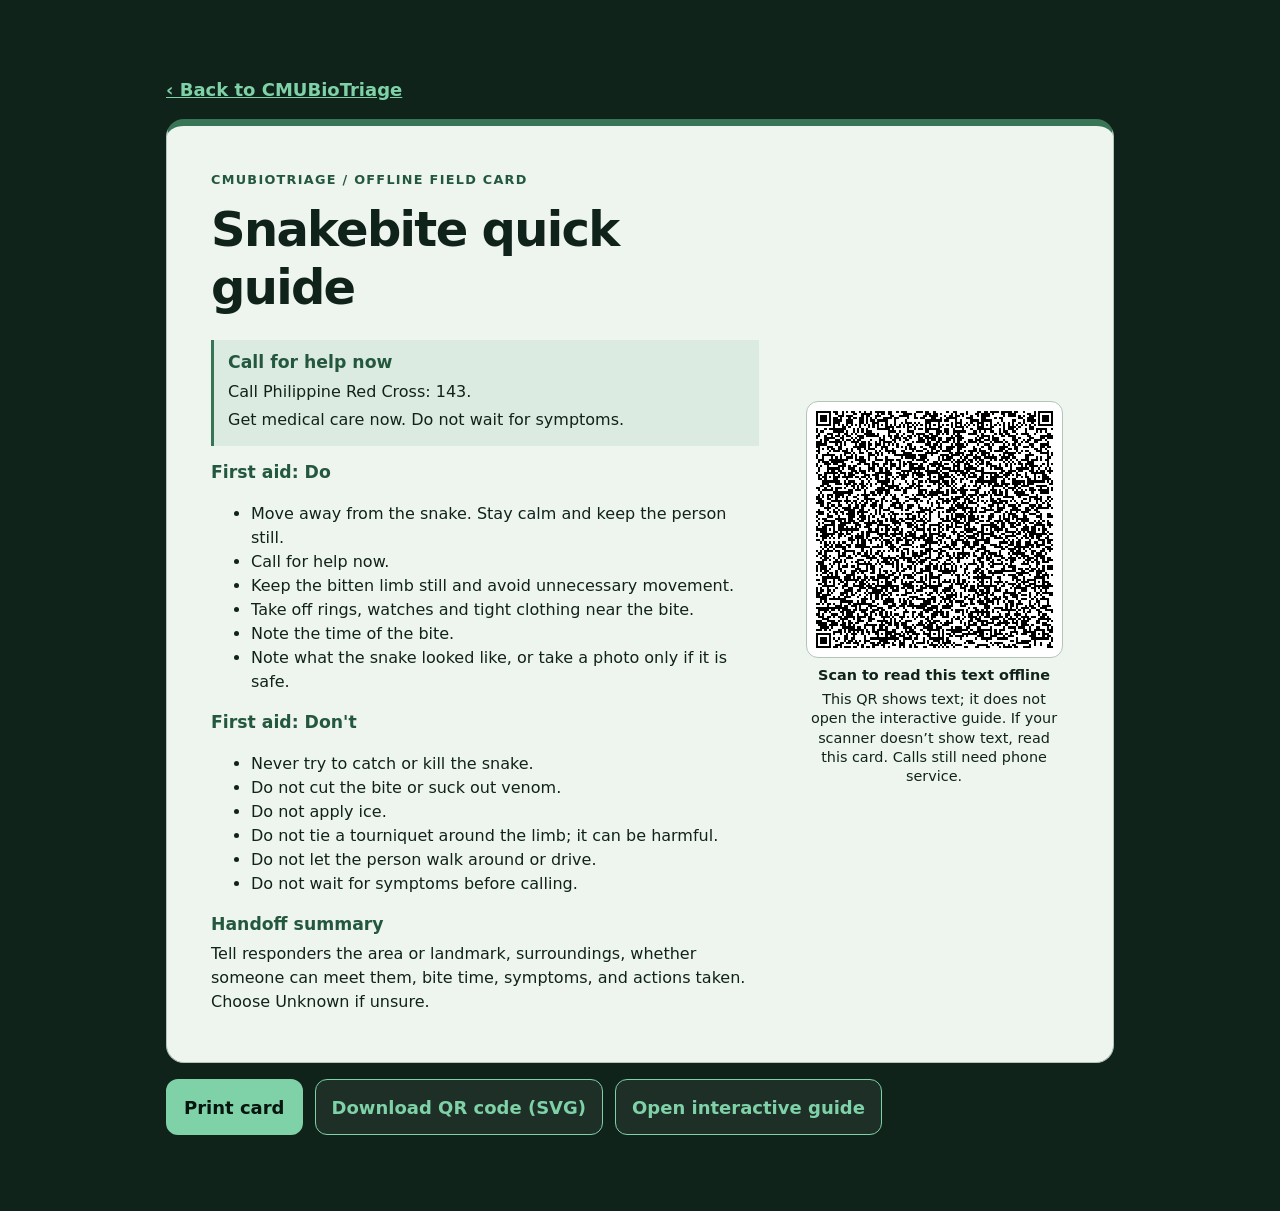
<file: qr/index.html>
<!doctype html>
<html lang="en">
<head>
<meta charset="utf-8">
<meta name="viewport" content="width=device-width, initial-scale=1">
<meta name="theme-color" content="#1b3a2e">
<title>Offline Snakebite QR Card · CMUBioTriage</title>
<link rel="icon" type="image/png" href="../assets/icons/logo-96.png">
<link rel="stylesheet" href="../assets/css/styles.css?v=68">
</head>
<body class="qr-page">
<main class="qr-main">
  <a class="back qr-back" href="../">‹ Back to CMUBioTriage</a>
  <article class="qr-card" aria-labelledby="qr-title">
    <div class="qr-copy">
      <p class="qr-eyebrow">CMUBioTriage / Offline field card</p>
      <h1 id="qr-title" data-qr-line>Snakebite quick guide</h1>
      <section class="qr-contacts" aria-labelledby="qr-contacts-title">
        <h2 id="qr-contacts-title" data-qr-line>Call for help now</h2>
        <p data-qr-line>Call Philippine Red Cross: 143.</p>
        <p data-qr-line>Get medical care now. Do not wait for symptoms.</p>
      </section>
      <section aria-labelledby="qr-aid-title">
        <h2 id="qr-aid-title" data-qr-line>First aid: Do</h2>
        <ul>
          <li data-qr-line>Move away from the snake. Stay calm and keep the person still.</li>
          <li data-qr-line>Call for help now.</li>
          <li data-qr-line>Keep the bitten limb still and avoid unnecessary movement.</li>
          <li data-qr-line>Take off rings, watches and tight clothing near the bite.</li>
          <li data-qr-line>Note the time of the bite.</li>
          <li data-qr-line>Note what the snake looked like, or take a photo only if it is safe.</li>
        </ul>
      </section>
      <section aria-labelledby="qr-donts-title">
        <h2 id="qr-donts-title" data-qr-line>First aid: Don't</h2>
        <ul>
          <li data-qr-line>Never try to catch or kill the snake.</li>
          <li data-qr-line>Do not cut the bite or suck out venom.</li>
          <li data-qr-line>Do not apply ice.</li>
          <li data-qr-line>Do not tie a tourniquet around the limb; it can be harmful.</li>
          <li data-qr-line>Do not let the person walk around or drive.</li>
          <li data-qr-line>Do not wait for symptoms before calling.</li>
        </ul>
      </section>
      <section aria-labelledby="qr-handoff-title">
        <h2 id="qr-handoff-title" data-qr-line>Handoff summary</h2>
        <p data-qr-line>Tell responders the area or landmark, surroundings, whether someone can meet them, bite time, symptoms, and actions taken. Choose Unknown if unsure.</p>
      </section>
    </div>
    <figure class="qr-scan">
      <img class="qr-image" src="../assets/img/offline-text-qr.svg" width="257" height="257" alt="QR code containing the full first-aid and handoff text printed on this card">
      <figcaption><strong>Scan to read this text offline</strong><span>This QR shows text; it does not open the interactive guide. If your scanner doesn’t show text, read this card. Calls still need phone service.</span></figcaption>
    </figure>
  </article>
  <div class="qr-actions">
    <button class="btn primary" type="button" onclick="window.print()">Print card</button>
    <a class="btn" href="../assets/img/offline-text-qr.svg" download="cmubiotriage-offline-text-qr.svg">Download QR code (SVG)</a>
    <a class="btn" href="../guide/">Open interactive guide</a>
  </div>
</main>
</body>
</html>
</file>
<file: assets/css/styles.css>
/* CMUbiotrage styles: dark theme (default), glass UI, light mode, sunlight mode */
/* CMUbiotrage – deep-green theme (dark by default, light variant follows system) */
:root{--bg:#101a14;--ink:#eef5ef;--muted:#b4c7ba;--card:#17251d;--line:#2c4237;--head:#1b3a2e;--onhead:#fff;--callbg:#14352a;--accent:#7fd1a8;--onaccent:#06150d;--alarm:#e5484d;--onalarm:#fff;--chip:#7fd1a8;--white:#f6fbf7;--whiteink:#10231a;--dial:#1f6b4d;--warn:#3b2f08;--warnink:#ffe08a;--logo:#f7c04a}
*{box-sizing:border-box}
html{font-size:calc(16px*var(--ts,1))}
body{margin:0;background:var(--bg);color:var(--ink);font:1.125rem/1.5 "Segoe UI",system-ui,-apple-system,Roboto,sans-serif;min-height:100vh;display:flex;flex-direction:column}
.top,.foot{padding-inline:max(16px,calc((100% - 1040px)/2 + 16px))}
.top{display:flex;flex-wrap:wrap;justify-content:space-between;align-items:center;gap:10px;padding-block:12px;background:var(--head);color:var(--onhead)}
.brand{display:flex;align-items:center;gap:10px;font-weight:800;color:var(--onhead);text-decoration:none;font-size:1.1rem}
.logo{display:grid;place-items:center;width:34px;height:34px;border-radius:9px;background:var(--logo);color:#14352a;font-weight:900}
.pill{font-size:.8rem;padding:5px 12px;border-radius:99px;background:#dff3e6;color:#14352a;font-weight:700}
.pill.off{background:var(--warn);color:var(--warnink);outline:2px solid var(--warnink)}
main{flex:1;width:100%;max-width:1040px;margin:0 auto;padding:20px 16px}
h1{font-size:1.7rem;margin:.1em 0 .5em;line-height:1.2;font-weight:800}
h2{font-size:1.2rem;margin:1.1em 0 .4em;font-weight:800;color:var(--accent)}
.lead{margin:0 0 12px;color:var(--muted)}

/* Call block */
.call{background:var(--callbg);color:#fff;border-radius:18px;padding:22px}
.call h1{margin:0 0 14px;font-size:2.6rem;font-weight:900;letter-spacing:-.01em}
.nums{display:grid;gap:12px}
.nums>div{background:var(--white);color:var(--whiteink);border-radius:12px;padding:14px}
.num{display:block;font-size:1.35rem;font-weight:800;margin:2px 0 8px;word-break:break-word}
.nums .btn{margin:0;min-height:52px}
.call>.btn.dial{background:transparent;border:2px solid #fff;color:#fff;margin:14px 0 0}

/* Buttons */
.btn{display:flex;align-items:center;justify-content:center;gap:8px;min-height:56px;width:100%;padding:12px 16px;margin:8px 0;border-radius:12px;border:2px solid var(--accent);background:transparent;color:var(--accent);font:inherit;font-weight:800;text-decoration:none;cursor:pointer;text-align:center}
.btn.primary{background:var(--accent);color:var(--onaccent)}
.btn.dial{background:var(--dial);border-color:var(--dial);color:#fff}
.btn.small{min-height:48px;width:auto;display:inline-flex;margin:4px 6px 4px 0}

/* Home tiles */
.home{display:grid;gap:16px;align-items:start}
@media(min-width:760px){.home{grid-template-columns:1.25fr 1fr}}
.tiles{display:grid;gap:12px}
@media(min-width:480px){.tiles{grid-template-columns:1fr 1fr}}
@media(min-width:760px){.tiles{grid-template-columns:1fr}}
.tile{position:relative;display:flex;flex-direction:column;justify-content:center;min-height:76px;padding:12px 44px 12px 18px;border:2px solid var(--line);border-radius:14px;background:var(--card);color:var(--accent);text-decoration:none}
.tile b{font-size:1.15rem}.tile span{font-size:.9rem;color:var(--ink)}
.tile::after{content:"→";position:absolute;right:18px;top:50%;transform:translateY(-50%);font-size:1.3rem}
.tile:first-child{background:var(--accent);border-color:var(--accent);color:var(--onaccent)}
.tile:first-child span{color:var(--onaccent)}

/* Cards, columns */
.card{background:var(--card);border:2px solid var(--line);border-radius:14px;padding:16px;margin:10px 0}
.card h2{margin-top:0}
.cols{display:grid;gap:14px}
@media(min-width:760px){.cols{grid-template-columns:1fr 1fr;align-items:start}}
.do{border-left:8px solid var(--accent)}.dont{border-left:8px solid var(--alarm)}
.dont h2{color:var(--alarm)}
ul.clean{padding-left:1.1em;margin:.3em 0}ul.clean li{margin:.55em 0}
ol.clean{padding-left:1.4em;margin:.3em 0}ol.clean li{margin:.7em 0}

/* Forms */
.f{margin:0 0 14px}.f label,.lbl,label{display:block;font-weight:700;margin:0 0 4px}
input,textarea,select{width:100%;min-height:50px;padding:10px 12px;font:inherit;border:2px solid var(--line);border-radius:10px;background:var(--bg);color:var(--ink)}
.other{margin-top:6px}
.chips{display:flex;flex-wrap:wrap;gap:8px}
.chip{min-height:48px;padding:8px 14px;border-radius:99px;border:2px solid var(--line);background:var(--bg);color:var(--ink);font:inherit;cursor:pointer}
.chip[aria-pressed=true]{background:var(--chip);color:var(--onaccent);border-color:var(--chip);font-weight:800}
.chip[aria-pressed=true]::before{content:"✔ "}

/* Status bits */
.review{background:var(--warn);color:var(--warnink);padding:5px 10px;border-radius:8px;font-size:.85rem;font-weight:700;display:inline-block;margin:4px 0}
.tag{display:inline-block;padding:2px 10px;border-radius:99px;font-weight:800;font-size:.85rem;border:2px solid currentColor}
.t-Confirmed{color:var(--accent)}.t-Unverified,.t-Stale{color:var(--warnink);background:var(--warn)}
.big{font-size:1.5rem;font-weight:800;word-break:break-all}
.msg{padding:10px 14px;border-radius:10px;background:var(--card);border:2px solid var(--accent);margin:8px 0;font-weight:600}
pre{white-space:pre-wrap;background:var(--card);border:2px solid var(--line);border-radius:10px;padding:12px;font:inherit}
.back{display:inline-block;margin-bottom:6px;color:var(--accent);font-weight:800}
nav .btn.small{margin-bottom:10px}
.foot{padding-block:14px;font-size:.85rem;border-top:2px solid var(--line);color:var(--muted);display:flex;justify-content:space-between;gap:12px}
.foot a{color:var(--accent);font-weight:700}
a:focus-visible,button:focus-visible,input:focus-visible,textarea:focus-visible,select:focus-visible{outline:4px solid #f5a300;outline-offset:2px}
@media(prefers-reduced-motion:reduce){*{transition:none!important}}

.topright{display:flex;align-items:center;gap:10px;flex-wrap:wrap}
.staffbtn{display:inline-flex;align-items:center;min-height:44px;padding:0 18px;border-radius:99px;border:2px solid #fff;color:#fff;font-weight:800;text-decoration:none}
.staffbtn:focus-visible{outline:4px solid #f5a300;outline-offset:2px}

#map{height:340px;border-radius:12px;border:2px solid var(--line);margin:8px 0}
.msg.toast{position:fixed;left:50%;bottom:24px;transform:translateX(-50%);z-index:3000;max-width:92vw;font-size:1.1rem;box-shadow:0 6px 24px rgba(0,0,0,.4)}
.prefs{display:flex;flex-wrap:wrap;gap:6px 14px;align-items:center}
.lnk{background:none;border:0;padding:8px 0;min-height:44px;font:inherit;font-weight:700;color:var(--accent);text-decoration:underline;cursor:pointer}
.lnk[aria-pressed=true]{background:var(--accent);color:var(--onaccent);padding:8px 12px;border-radius:8px;text-decoration:none}
html.sun{--bg:#fff;--ink:#000;--muted:#1a1a1a;--card:#fff;--line:#000;--head:#000;--onhead:#fff;--callbg:#000;--accent:#00522a;--onaccent:#fff;--alarm:#a30000;--chip:#00522a;--white:#fff;--whiteink:#000;--dial:#00522a;--warn:#fff3b0;--warnink:#000}
html.sun .card,html.sun .tile,html.sun input,html.sun select,html.sun .chip{border-width:3px}
html.sun .tile:first-child span{color:#fff}

#staffMap{height:420px;border-radius:12px;border:2px solid var(--line);isolation:isolate}
.report-card h2{font-size:1.2rem;overflow-wrap:anywhere}
.report-time{color:var(--muted);font-size:.9rem}
.report-details{display:grid;grid-template-columns:repeat(2,minmax(0,1fr));gap:14px;margin:16px 0}
.report-details dt{font-weight:700;font-size:.85rem;color:var(--muted)}
.report-details dd{margin:3px 0;white-space:pre-wrap;overflow-wrap:anywhere}
button:disabled{opacity:.65;cursor:wait}
@media(max-width:520px){#staffMap{height:320px}.report-details{grid-template-columns:1fr}}

.btn.danger{border-color:var(--alarm);color:var(--alarm)}
.report-actions{margin-top:10px}

/* ===== Glass theme + snake-scale background ===== */
:root{--glass:rgba(14,34,26,.52);--glass-2:rgba(255,255,255,.07);--glass-line:rgba(255,255,255,.17);--glass-hi:rgba(255,255,255,.22);--shadow:0 10px 34px rgba(0,0,0,.45)}
body{background:#07120c}
.bg{position:fixed;inset:0;z-index:-1;overflow:hidden;background:#07120c;pointer-events:none}
.bg i{position:absolute;display:block}
.bg .b1{inset:0;background:url(../img/bg-scales.jpg) center/cover no-repeat}
.bg::after{content:"";position:absolute;inset:0;background:radial-gradient(120% 90% at 50% 30%,rgba(5,14,9,.25),rgba(5,14,9,.78))}
.bg .b2,.bg .b3{width:min(75vw,760px);height:46vh;background:url(../img/bg-snake.jpg) no-repeat;background-size:cover;mix-blend-mode:screen;opacity:.75;z-index:1}
.bg .b2{top:0;right:0;background-position:top;-webkit-mask-image:linear-gradient(to bottom left,#000 30%,transparent 85%);mask-image:linear-gradient(to bottom left,#000 30%,transparent 85%)}
.bg .b3{bottom:0;left:0;background-position:bottom;-webkit-mask-image:linear-gradient(to top right,#000 30%,transparent 85%);mask-image:linear-gradient(to top right,#000 30%,transparent 85%)}
.bg::after{z-index:0}
.top{position:sticky;top:0;z-index:20;background:rgba(12,30,22,.55);border-bottom:1px solid var(--glass-line);-webkit-backdrop-filter:blur(16px) saturate(150%);backdrop-filter:blur(16px) saturate(150%)}
.card,.tile,.call,.dock{background:var(--glass);border:1px solid var(--glass-line);box-shadow:var(--shadow),inset 0 1px 0 var(--glass-hi);-webkit-backdrop-filter:blur(18px) saturate(150%);backdrop-filter:blur(18px) saturate(150%)}
.call{background:linear-gradient(160deg,rgba(30,82,62,.62),rgba(12,32,24,.58));border-radius:22px}
.nums>div{background:var(--glass-2);color:var(--ink);border:1px solid var(--glass-line);box-shadow:inset 0 1px 0 var(--glass-hi);border-radius:16px}
.card,.tile{border-radius:18px}
.tile{transition:transform .15s ease,border-color .15s ease}
.tile:hover{transform:translateY(-2px);border-color:var(--accent)}
.tile:first-child{background:linear-gradient(135deg,rgba(142,224,184,.95),rgba(88,178,138,.9));border-color:rgba(255,255,255,.4)}
input,textarea,select{background:rgba(0,0,0,.28);border:1px solid var(--glass-line)}
.chip{background:rgba(255,255,255,.06);border:1px solid var(--glass-line);-webkit-backdrop-filter:blur(8px);backdrop-filter:blur(8px)}
.chip[aria-pressed=true]{background:var(--chip);border-color:var(--chip)}
.btn:not(.primary):not(.dial){background:rgba(255,255,255,.06);border:1px solid var(--accent);-webkit-backdrop-filter:blur(8px);backdrop-filter:blur(8px)}
.call>.btn.dial{background:rgba(255,255,255,.08);border:1px solid var(--glass-hi)}
/* footer dock */
.foot{display:flex;justify-content:center;padding:18px 16px 26px;border:0;background:none}
.dock{display:inline-flex;flex-wrap:wrap;justify-content:center;gap:4px;padding:6px;border-radius:30px}
.dockbtn{display:inline-flex;align-items:center;gap:8px;min-height:48px;padding:0 18px;border:0;border-radius:99px;background:transparent;color:var(--ink);font:inherit;font-size:.95rem;font-weight:700;text-decoration:none;cursor:pointer;transition:background .15s}
.dockbtn:hover{background:rgba(255,255,255,.1)}
.dockbtn[aria-pressed=true]{background:var(--accent);color:var(--onaccent)}
.dockbtn svg{flex:none}
/* fallbacks */
@supports not ((backdrop-filter:blur(1px)) or (-webkit-backdrop-filter:blur(1px))){.card,.tile,.call,.dock,.top{background:rgba(14,34,26,.92)}}
@media(prefers-reduced-transparency:reduce){.card,.tile,.call,.dock,.top,.chip{background:#12281e;-webkit-backdrop-filter:none;backdrop-filter:none}}
@media(prefers-reduced-motion:reduce){.tile{transition:none}}
/* Sunlight mode: plain, high-contrast, no photo or glass */
html.sun .bg{display:none}
html.sun body{background:#fff}
html.sun .top{background:#000;-webkit-backdrop-filter:none;backdrop-filter:none}
html.sun .card,html.sun .tile,html.sun .dock,html.sun .call,html.sun .nums>div,html.sun .chip,html.sun input,html.sun select{-webkit-backdrop-filter:none;backdrop-filter:none;box-shadow:none;border:3px solid #000}
html.sun .card,html.sun .tile,html.sun .dock,html.sun .nums>div,html.sun .chip,html.sun input,html.sun select{background:#fff;color:#000}
html.sun .call{background:#000;color:#fff}html.sun .call .nums>div{background:#fff;color:#000}
html.sun .tile:first-child{background:#00522a;color:#fff}
html.sun .btn:not(.primary):not(.dial){background:#fff;border:3px solid #00522a}
html.sun .dockbtn{color:#000}html.sun .dockbtn[aria-pressed=true]{background:#00522a;color:#fff}

/* ===== Subtle Scales + Corner Snakes ===== */
.bg{position:fixed;inset:0;z-index:-1;overflow:hidden;background:#07130d;pointer-events:none}
.bg i{position:absolute;display:block}
.bg .b1{inset:0;background:url(../img/bg-scales.jpg) center/cover no-repeat;opacity:.28}
.bg::after{content:"";position:absolute;inset:0;z-index:0;background:radial-gradient(110% 85% at 50% 35%,rgba(7,19,13,.35),rgba(5,13,9,.88))}
.bg .b2,.bg .b3{width:min(70vw,720px);height:45vh;background:url(../img/bg-snake.jpg) no-repeat;background-size:cover;mix-blend-mode:screen;opacity:.32;z-index:1}
.bg .b2{top:0;right:0;background-position:top right;-webkit-mask-image:linear-gradient(to bottom left,#000 20%,transparent 80%);mask-image:linear-gradient(to bottom left,#000 20%,transparent 80%)}
.bg .b3{bottom:0;left:0;background-position:bottom left;-webkit-mask-image:linear-gradient(to top right,#000 20%,transparent 80%);mask-image:linear-gradient(to top right,#000 20%,transparent 80%)}
.call{background:var(--glass)}
.tile:first-child{background:var(--accent);border-color:rgba(255,255,255,.35)}

/* ===== Light mode (same snake + scales background, lighter wash) ===== */
html.light:not(.sun){--bg:#eef5ef;--ink:#10231a;--muted:#2f4a3b;--card:rgba(255,255,255,.72);--line:#b7cdbf;--head:#e6f1e9;--onhead:#10231a;--callbg:#14352a;--accent:#1f6b4d;--onaccent:#fff;--alarm:#b42318;--chip:#1f6b4d;--dial:#1f6b4d;--warn:#fff1c2;--warnink:#4d3800;--logo:#f7c04a;--glass:rgba(255,255,255,.64);--glass-2:rgba(255,255,255,.55);--glass-line:rgba(16,35,26,.2);--glass-hi:rgba(255,255,255,.9);--shadow:0 8px 26px rgba(16,35,26,.16)}
html.light:not(.sun) .call{background:linear-gradient(160deg,rgba(24,74,55,.94),rgba(14,44,32,.92));color:#fff}
html.light:not(.sun) .nums>div{background:rgba(255,255,255,.92);color:#10231a;border-color:rgba(255,255,255,.6)}
html.light:not(.sun) .tile:first-child{background:var(--accent);color:#fff}
html.light:not(.sun) .tile:first-child span{color:#fff}
html.light:not(.sun) input,html.light:not(.sun) textarea,html.light:not(.sun) select{background:rgba(255,255,255,.8);color:#10231a;border-color:#9fb8a8}
html.light:not(.sun) .chip{background:rgba(255,255,255,.65);color:#10231a;border-color:#9fb8a8}
html.light:not(.sun) .chip[aria-pressed=true]{background:var(--chip);color:#fff;border-color:var(--chip)}
html.light:not(.sun) .btn:not(.primary):not(.dial){background:rgba(255,255,255,.55);border-color:var(--accent);color:var(--accent)}
html.light:not(.sun) .btn.primary{background:var(--accent);color:#fff}
html.light:not(.sun) .dockbtn:hover{background:rgba(16,35,26,.08)}
html.light:not(.sun) .dockbtn[aria-pressed=true]{background:var(--accent);color:#fff}
html.light:not(.sun) .tag.t-Confirmed{color:#14532d}
html.light:not(.sun) .foot{color:var(--muted)}
@media(prefers-reduced-transparency:reduce){html.light:not(.sun) .card,html.light:not(.sun) .tile,html.light:not(.sun) .dock,html.light:not(.sun) .top,html.light:not(.sun) .chip{background:#f3f8f4}}


/* ===== Header layout: brand + Staff on the left, display options on the right ===== */
.top{justify-content:space-between;gap:10px 16px}
.topleft{display:flex;align-items:center;gap:14px;flex-wrap:wrap}
.brand{font-size:1.55rem;gap:12px;letter-spacing:-.01em}
.logo{width:48px;height:48px;border-radius:13px;font-size:1.25rem}
.staffbtn{min-height:42px;padding:0 18px}
.top .dock{padding:4px;gap:2px;border-radius:26px}
.top .dockbtn{min-height:42px;padding:0 14px;font-size:.85rem;gap:6px}
.top .dockbtn svg{width:20px;height:20px}
@media(max-width:820px){
  .top .dockbtn{padding:0 11px}
  .top .dockbtn span{position:absolute;width:1px;height:1px;overflow:hidden;clip:rect(0 0 0 0);white-space:nowrap}
}
@media(max-width:560px){
  .brand{font-size:1.3rem}.logo{width:42px;height:42px}
  .top .dock{margin-left:auto}
}

main:focus{outline:none}


/* ===== Header v3: glass bar, single right-hand box (Staff highlighted), same background in both themes ===== */
.top{background:rgba(10,26,19,.22);-webkit-backdrop-filter:blur(22px) saturate(160%);backdrop-filter:blur(22px) saturate(160%);border-bottom:1px solid rgba(255,255,255,.14);box-shadow:0 8px 30px rgba(0,0,0,.18);color:#fff}
.top .brand{color:#fff}
.top .dock{background:rgba(255,255,255,.08);border:1px solid rgba(255,255,255,.2)}
.top .dockbtn{color:#fff}
.top .dockbtn:hover{background:rgba(255,255,255,.14)}
.top .dockbtn.staffbtn{background:var(--accent);color:var(--onaccent);border:0;min-height:42px;padding:0 16px;border-radius:99px}
.top .dockbtn.staffbtn:hover{filter:brightness(1.08)}
@media(max-width:820px){
  .top .dockbtn span{position:static;width:auto;height:auto;clip:auto;overflow:visible}
  .top .dockbtn{padding:0 12px}
  #tsBtn span{position:absolute;width:1px;height:1px;overflow:hidden;clip:rect(0 0 0 0);white-space:nowrap}
}
@media(max-width:380px){.top .dockbtn svg{display:none}}

/* About link: end of page content, not a footer */
.aboutlink{margin:28px 0 8px;text-align:center}
.aboutlink a{color:var(--accent);font-weight:700;text-decoration:underline;text-underline-offset:3px;padding:10px 12px;display:inline-block}

/* ===== Light theme v2: bright, high-contrast for outdoor use; same scales + snake texture, inverted to dark-on-light ===== */
html.light:not(.sun){--bg:#f1f7f2;--ink:#08150e;--muted:#1d3a2b;--card:rgba(255,255,255,.93);--line:#2d5a43;--head:#f1f7f2;--onhead:#08150e;--callbg:#0d3b29;--accent:#0f5a3b;--onaccent:#fff;--alarm:#a80f16;--onalarm:#fff;--chip:#0f5a3b;--dial:#0f5a3b;--warn:#fff0b3;--warnink:#3d2b00;--glass:rgba(255,255,255,.93);--glass-2:rgba(255,255,255,.96);--glass-line:rgba(13,59,41,.55);--glass-hi:rgba(255,255,255,1);--shadow:0 4px 14px rgba(8,21,14,.18);color-scheme:light}
html.light:not(.sun) body{background:#eaf3ec;color:#08150e}
html.light:not(.sun) .bg{background:#eaf3ec}
html.light:not(.sun) .bg .b1{opacity:.5;filter:invert(1) hue-rotate(180deg) saturate(.8);mix-blend-mode:multiply}
html.light:not(.sun) .bg .b2,html.light:not(.sun) .bg .b3{filter:invert(1) hue-rotate(180deg);mix-blend-mode:multiply;opacity:.5}
html.light:not(.sun) .bg::after{z-index:2;background:radial-gradient(110% 85% at 50% 35%,rgba(246,251,247,.55),rgba(232,243,235,.35))}
/* header: bright glass, dark text */
html.light:not(.sun) .top{background:rgba(244,250,246,.62);border-bottom:1px solid rgba(13,59,41,.35);box-shadow:0 4px 18px rgba(8,21,14,.12);color:#08150e}
html.light:not(.sun) .top .brand{color:#08150e}
html.light:not(.sun) .top .dock{background:rgba(255,255,255,.7);border:2px solid rgba(13,59,41,.55)}
html.light:not(.sun) .top .dockbtn{color:#08150e}
html.light:not(.sun) .top .dockbtn:hover{background:rgba(13,59,41,.12)}
html.light:not(.sun) .top .dockbtn.staffbtn{background:#0f5a3b;color:#fff}
/* page text on the light background */
html.light:not(.sun) main,html.light:not(.sun) h1{color:#08150e}
html.light:not(.sun) h2,html.light:not(.sun) .back,html.light:not(.sun) .aboutlink a{color:#0f5a3b}
html.light:not(.sun) .lead,html.light:not(.sun) .report-time,html.light:not(.sun) .report-details dt{color:#1d3a2b}
html.light:not(.sun) .dont h2{color:#a80f16}
/* boxes: near-opaque white, strong dark borders */
html.light:not(.sun) .card,html.light:not(.sun) .tile,html.light:not(.sun) .msg,html.light:not(.sun) pre{background:rgba(255,255,255,.94);color:#08150e;border:2px solid #2d5a43}
html.light:not(.sun) .tile{color:#0f5a3b}
html.light:not(.sun) .tile span{color:#08150e}
html.light:not(.sun) .tile:first-child{background:#0f5a3b;color:#fff;border-color:#0f5a3b}
html.light:not(.sun) .tile:first-child span{color:#fff}
html.light:not(.sun) .call{background:#0d3b29;color:#fff;border:2px solid #08150e}
html.light:not(.sun) .call h1{color:#fff}
html.light:not(.sun) .nums>div{background:#fff;color:#08150e;border:2px solid #fff}
html.light:not(.sun) .call>.btn.dial{background:transparent;border:2px solid #fff;color:#fff}
html.light:not(.sun) .btn.dial{background:#0f5a3b;border-color:#0f5a3b;color:#fff}
html.light:not(.sun) .nums .btn.dial{background:#0f5a3b;border-color:#0f5a3b}
html.light:not(.sun) .btn:not(.primary):not(.dial){background:#fff;border:2px solid #0f5a3b;color:#0f5a3b}
html.light:not(.sun) .btn.primary{background:#0f5a3b;border-color:#0f5a3b;color:#fff}
html.light:not(.sun) .btn.danger{color:#a80f16;border-color:#a80f16}
html.light:not(.sun) input,html.light:not(.sun) textarea,html.light:not(.sun) select{background:#fff;color:#08150e;border:2px solid #2d5a43}
html.light:not(.sun) .chip{background:#fff;color:#08150e;border:2px solid #2d5a43}
html.light:not(.sun) .chip[aria-pressed=true]{background:#0f5a3b;color:#fff;border-color:#0f5a3b}
html.light:not(.sun) .tag.t-Confirmed{color:#0b4a2e}
html.light:not(.sun) .msg.toast{background:#fff;color:#08150e}
html.light:not(.sun) a:focus-visible,html.light:not(.sun) button:focus-visible{outline-color:#b45f00}
@media(prefers-reduced-transparency:reduce){html.light:not(.sun) .top{background:#f4faf6}}


/* ===== Light theme v3 (matches approved mockup): off-white page, python-skin texture lower-right only, forest-green header ===== */
html.light:not(.sun){--bg:#f2f5ef;--logo:#e9b83c;--accent:#1b3a2e}
html.light:not(.sun) body,html.light:not(.sun) .bg{background:#f2f5ef}
html.light:not(.sun) .bg .b1,html.light:not(.sun) .bg .b2{display:none}
html.light:not(.sun) .bg::after{display:none}
html.light:not(.sun) .bg .b3{display:block;left:auto;right:0;bottom:0;top:auto;width:min(62vw,860px);height:78vh;background:url(../img/bg-python.jpg) right bottom/cover no-repeat;filter:none;mix-blend-mode:multiply;opacity:.2;z-index:0;-webkit-mask-image:linear-gradient(to top left,#000 0%,rgba(0,0,0,.6) 35%,transparent 78%);mask-image:linear-gradient(to top left,#000 0%,rgba(0,0,0,.6) 35%,transparent 78%)}
/* header */
html.light:not(.sun) .top{background:rgba(27,58,46,.96);border-bottom:1px solid rgba(0,0,0,.25);box-shadow:0 4px 16px rgba(8,21,14,.25);color:#fff}
html.light:not(.sun) .top .brand{color:#fff}
html.light:not(.sun) .logo{background:#e9b83c;color:#1b3a2e;border-radius:10px}
html.light:not(.sun) .top .dock{background:rgba(255,255,255,.08);border:1px solid rgba(255,255,255,.3)}
html.light:not(.sun) .top .dockbtn{color:#fff}
html.light:not(.sun) .top .dockbtn:hover{background:rgba(255,255,255,.16)}
html.light:not(.sun) .top .dockbtn.staffbtn{background:#9be8c1;color:#0d2a1d;border:0}
/* page text */
html.light:not(.sun) h2,html.light:not(.sun) .back,html.light:not(.sun) .aboutlink a{color:#1b3a2e}
/* Call now: frosted mint glass, white contact boxes */
html.light:not(.sun) .call{background:rgba(206,235,217,.72);-webkit-backdrop-filter:blur(14px);backdrop-filter:blur(14px);color:#0d2a1d;border:1.5px solid rgba(27,58,46,.3);box-shadow:0 6px 22px rgba(27,58,46,.12);border-radius:22px}
html.light:not(.sun) .call h1{color:#1b3a2e}
html.light:not(.sun) .nums>div{background:#fff;color:#0d2a1d;border:1.5px solid rgba(27,58,46,.25);border-radius:16px}
html.light:not(.sun) .tag.t-Unverified{background:#ffd978;color:#4a3000;border:2px solid #c98a00;margin:4px 0 6px}
html.light:not(.sun) .nums .btn.dial{background:#1b3a2e;border-color:#1b3a2e;color:#fff}
html.light:not(.sun) .call>a.btn.dial[href="tel:911"]{background:#1b3a2e;border:2px solid #1b3a2e;color:#fff}
html.light:not(.sun) .call>a.btn.dial[href="#/nosignal"]{background:transparent;border:2px solid #1b3a2e;color:#1b3a2e}
/* tiles: bright mint primary, translucent sage glass for the rest */
html.light:not(.sun) .tile{background:rgba(205,224,208,.6);-webkit-backdrop-filter:blur(10px);backdrop-filter:blur(10px);border:1.5px solid rgba(27,58,46,.28);color:#1b3a2e}
html.light:not(.sun) .tile span{color:#244a3a}
html.light:not(.sun) .tile:first-child{background:#9be8c1;border-color:#4fb98a;color:#0d2a1d}
html.light:not(.sun) .tile:first-child span{color:#0d2a1d}

/* Antivenom status board */
.status-page{color:var(--ink)}
.status-heading{display:flex;align-items:flex-start;justify-content:space-between;gap:14px}
.status-heading h1{font-size:2.15rem;margin:0;color:var(--ink)}
.status-heading .lead{font-weight:650;margin:2px 0 14px}
.status-connection{white-space:nowrap;border-radius:99px;padding:5px 12px;background:rgba(127,209,168,.16);color:var(--accent);font-size:.82rem;font-weight:800}
.status-connection.is-device-only{background:#fff0ca;color:#805000}
.status-connection.is-shared{background:#ddf5e8;color:#086842}
.connection-warning{padding:13px 16px;margin:12px 0 10px;border:2px solid;border-radius:12px;font-size:.9rem;line-height:1.45}
.connection-device-only{background:#fff4d9;border-color:#d99b26;color:#634300}
.connection-shared{background:#e7f7ed;border-color:#35a56c;color:#075d39}
.status-nav{display:flex;align-items:center;flex-wrap:wrap;gap:4px;padding:5px;margin-bottom:12px;border:1px solid var(--glass-line);border-radius:28px;background:var(--glass);box-shadow:var(--shadow)}
.status-nav a{min-height:44px;padding:9px 14px;display:inline-flex;align-items:center;border-radius:99px;color:var(--ink);font-size:.95rem;font-weight:750;text-decoration:none;transition:background .15s,color .15s}
.status-nav a:hover{background:var(--glass-2)}
.status-nav a[aria-current="page"]{background:var(--accent);color:var(--onaccent)}
.status-loaded,.facility-count{font-size:.82rem;color:var(--muted);font-weight:650;margin:10px 0}
.status-stats{display:grid;grid-template-columns:repeat(4,minmax(0,1fr));gap:12px;margin:10px 0 14px}
.status-stat{display:flex;align-items:center;gap:13px;min-height:78px;padding:12px 14px;border:1px solid var(--line);border-left:4px solid #42a5df;border-radius:15px;background:var(--card)}
.status-stat small{display:block;color:var(--muted);font-size:.78rem;font-weight:650}
.status-stat strong{display:block;font-size:1.35rem;line-height:1.2}
.stat-icon{display:grid;place-items:center;flex:none;width:42px;height:42px;border-radius:12px;background:rgba(127,209,168,.13);font-size:1.2rem;font-weight:850}
.stat-green{border-left-color:#13ad79}.stat-lime{border-left-color:#69c94d}.stat-red{border-left-color:#f05268}
.status-warning{padding:14px 16px;margin:14px 0 18px;border:1px solid #a8d9fb;border-radius:12px;background:#eaf5ff;color:#205581;font-size:.9rem}
.status-filter{display:grid;grid-template-columns:minmax(0,1fr);align-items:center;gap:10px 12px;padding:14px;border:1px solid var(--line);border-radius:15px;background:var(--card)}
.status-filter input{grid-column:1/-1;min-height:46px;background:var(--bg)}
.status-choices{grid-column:1/-1;display:flex;flex-wrap:wrap;gap:7px}
.status-choice{min-height:44px;padding:8px 13px;border:1px solid var(--line);border-radius:10px;background:var(--bg);color:var(--ink);font:inherit;font-size:.84rem;font-weight:750;cursor:pointer}
.status-choice span{display:inline-grid;place-items:center;min-width:24px;height:24px;margin-left:4px;padding:0 5px;border-radius:99px;background:var(--glass-2);font-size:.75rem}
.status-choice[aria-pressed="true"]{background:var(--accent);border-color:var(--accent);color:var(--onaccent)}
.status-filter .facility-count{margin:0}
.status-filter-button{grid-column:2;justify-self:end;width:auto;min-width:150px;min-height:44px;padding:8px 20px;border:0;border-radius:10px;background:#087f71;color:#fff;font:inherit;font-size:.9rem;font-weight:800;cursor:pointer}
.status-filter-button:hover{filter:brightness(1.08)}
.facility-grid{display:grid;grid-template-columns:repeat(2,minmax(0,1fr));gap:14px}
.facility-card{min-width:0;padding:16px;border:1px solid var(--line);border-left:4px solid #d5e3df;border-radius:16px;background:var(--card);box-shadow:0 4px 14px rgba(0,0,0,.06)}
.facility-card[hidden]{display:none}
.facility-title{display:flex;align-items:flex-start;justify-content:space-between;gap:10px}
.facility-title h2{margin:2px 0 5px;color:var(--ink);font-size:1rem;line-height:1.35}
.facility-badge{flex:none;padding:5px 9px;border:1px solid #efd7a6;border-radius:99px;background:#fff5df;color:#a94b00;font-size:.68rem;font-weight:850;text-align:center}
.facility-location{margin:0 0 14px;color:var(--muted);font-size:.82rem}
.detail-pending{display:inline-block;margin:3px 0;padding:3px 7px;border:1px solid #d99b26;border-radius:7px;background:#fff4d9;color:#634300;font-size:.7rem;font-weight:800}
.facility-title .detail-pending{display:block;width:max-content;max-width:100%}
.facility-note{margin:8px 0 14px;padding:8px 10px;border-radius:9px;background:#fff3d3;color:#8a5100;font-size:.76rem;font-weight:750}
.facility-meta{font-size:.76rem;color:var(--muted)}
.facility-meta strong{color:var(--ink)}
.facility-meta time{font-weight:700}
.facility-stale{border-left-color:#e49b20!important}
.facility-badge.badge-stale{background:#fff0ca;border-color:#d99b26;color:#805000}
.facility-actions{display:flex;align-items:center;flex-wrap:wrap;gap:8px;margin-top:12px}
.facility-number{display:inline-block;padding:9px 12px;border:1px dashed #d99b26;border-radius:9px;background:#fff4d9;color:#634300;font-size:.75rem;font-weight:750}
.facility-call-main{flex:1 1 100%;margin:2px 0!important;min-height:48px!important}
.facility-call-secondary{display:flex;align-items:center;justify-content:space-between;gap:10px;flex:1 1 160px;min-height:44px;padding:8px 10px;border:1px solid var(--line);border-radius:9px;background:var(--glass-2);color:var(--ink);font-size:.78rem;font-weight:750;text-decoration:none}
.facility-call-secondary small{color:var(--muted);font-size:.74rem}
.staff-directory-contacts{display:flex;flex-wrap:wrap;gap:6px;margin:8px 0}
.staff-directory-contacts .facility-call-secondary{flex:0 1 auto}
.facility-map-link{padding:9px 11px;border:1px solid var(--line);border-radius:9px;color:var(--accent);font-size:.78rem;font-weight:750}
.facility-confirmed{border-left-color:#18af7d}.facility-confirmed .facility-badge{background:#e5f8ef;border-color:#a7dec1;color:#086842}.facility-confirmed .facility-note{background:#e5f8ef;color:#086842}
.facility-restock{border-left-color:#69c94d}.status-contacts{display:flex;flex-wrap:wrap;gap:14px;margin:18px 0;font-size:.85rem;font-weight:700}
.status-contacts a{color:var(--accent)}
.contact-links{display:grid;grid-template-columns:repeat(2,minmax(0,1fr));gap:12px}
.contact-links>div{min-width:0;padding:12px;border:1px solid var(--line);border-radius:12px}
.contact-links .num{font-size:1rem;overflow-wrap:anywhere}
html.light:not(.sun) .status-warning{background:#edf6ff;color:#205581}
html.light:not(.sun) .connection-device-only{background:#fff4d9;border-color:#d99b26;color:#634300}
html.light:not(.sun) .connection-shared{background:#e7f7ed;border-color:#35a56c;color:#075d39}
html.light:not(.sun) .status-stat,html.light:not(.sun) .status-filter,html.light:not(.sun) .facility-card{background:#fff}
html.light:not(.sun) .facility-card{border-color:#d5e3df;border-left-width:4px;box-shadow:0 4px 14px rgba(17,49,37,.06)}
html.light:not(.sun) .facility-title h2{color:#102c3a}
@media(max-width:760px){.status-stats{grid-template-columns:repeat(2,minmax(0,1fr))}.facility-grid{grid-template-columns:1fr}}
@media(max-width:520px){.status-heading{display:block}.status-heading h1{font-size:1.8rem}.status-connection{display:inline-block;margin-bottom:8px}.status-filter{grid-template-columns:1fr}.status-choices{display:grid;grid-template-columns:repeat(2,minmax(0,1fr))}.status-choice{width:100%;padding-inline:8px}.status-filter .facility-count,.status-filter-button{grid-column:1;width:100%}.facility-title{display:block}.facility-badge{display:inline-block;margin-bottom:7px}.contact-links{grid-template-columns:1fr}}

/* Handoff screen: emergency action, preview, and sharing controls */
.handoff-callout{display:grid;grid-template-columns:minmax(0,1fr) minmax(230px,.65fr);align-items:center;gap:14px;margin:14px 0;padding:16px;border:2px solid #d9363e;border-radius:14px;background:rgba(135,24,31,.16)}
.handoff-callout h2{margin:0 0 5px;color:var(--alarm)}
.handoff-callout p{margin:0;color:var(--ink);font-weight:650}
.handoff-call-actions{display:grid;grid-template-columns:1fr;gap:8px}
.handoff-call-actions .btn{width:100%;min-height:56px;margin:0;box-sizing:border-box}
.emergency-call{border-color:#b4232e;background:#b4232e;color:#fff}
.handoff-preview pre{max-height:330px;overflow:auto;font-size:.9rem}
.handoff-preview .lead{margin:0 0 8px}
.handoff-share-actions{display:flex;flex-wrap:wrap;gap:8px}
.handoff-share-actions .btn{margin:0;min-height:46px;flex:1 1 150px}
.handoff-share-note,.field-hint{display:block;margin:6px 0;color:var(--muted);font-size:.8rem}
.field-hint{margin-top:-8px;margin-bottom:12px}
html.light:not(.sun) .handoff-callout{background:#fff2f1;border-color:#b4232e}
html.light:not(.sun) .emergency-call{background:#b4232e;border-color:#b4232e;color:#fff}
@media(max-width:640px){.handoff-callout{grid-template-columns:1fr}.handoff-share-actions{display:grid;grid-template-columns:1fr}.handoff-share-actions .btn{width:100%}}

/* Dashboard concept layout */
.availability-dashboard{max-width:100%;padding:18px;border:1px solid rgba(255,255,255,.14);border-radius:19px;background:rgba(0,0,0,.78);color:#f7f7f7}
.dashboard-brand{display:flex;align-items:center;justify-content:space-between;gap:12px;margin-bottom:10px}
.dashboard-brand strong{font-size:.95rem}
.dashboard-brand span{padding:5px 10px;border-radius:99px;background:#062415;color:#18d36b;font-size:.72rem;font-weight:800}
.availability-dashboard .status-heading h1{color:#f7f7f7;font-size:2rem}
.availability-dashboard .status-heading .lead{color:#d0d0d0}
.availability-dashboard .status-nav{background:#171717;border-color:#303030;box-shadow:none}
.availability-dashboard .status-nav a{color:#efefef}
.availability-dashboard .status-nav a[aria-current="page"]{background:#075e36;color:#fff}
.overview-heading{display:flex;align-items:center;justify-content:space-between;gap:10px;margin:16px 10px 8px}
.overview-heading h2{margin:0;color:#f7f7f7;font-size:1rem}
.overview-heading span{padding:4px 9px;border-radius:99px;background:#09233c;color:#60b4ff;font-size:.72rem;font-weight:750}
.availability-dashboard .status-stats{grid-template-columns:repeat(2,minmax(0,1fr));gap:9px;margin:0 10px 14px}
.availability-dashboard .status-stat{min-height:78px;border:0;border-radius:9px;background:#303030;box-shadow:none}
.availability-dashboard .status-stat .stat-icon{display:none}
.availability-dashboard .status-stat div{display:flex;flex-direction:column-reverse;gap:4px}
.availability-dashboard .status-stat small{color:#e0e0e0;font-size:.76rem}
.availability-dashboard .status-stat strong{color:#f5f5f5;font-size:1.45rem}
.availability-dashboard .status-stat.stat-green strong{color:#00c853}
.availability-dashboard .connection-warning{margin:12px 10px}
.availability-dashboard .dashboard-reminder{margin:14px 10px;padding:12px 14px;border:0;background:transparent;color:#f2f2f2}
.availability-dashboard .dashboard-reminder strong{font-size:1rem}
.availability-dashboard .dashboard-reminder strong::before{color:#39a7ff}
.availability-dashboard .status-filter{margin:12px 10px;background:#1d1d1d;border-color:#383838}
.availability-dashboard .status-filter input{background:#111;border-color:#505050;color:#fff}
.availability-dashboard .status-choice{background:#222;border-color:#474747;color:#eee}
.availability-dashboard .status-choice[aria-pressed="true"]{background:#087747;border-color:#087747;color:#fff}
.availability-dashboard .facility-count{color:#d4d4d4}
.availability-dashboard .facility-grid{grid-template-columns:1fr;gap:10px;margin:0 10px}
.availability-dashboard .facility-card{padding:15px 14px;border:1px solid #353535;border-radius:14px;background:rgba(0,0,0,.3);box-shadow:none}
.availability-dashboard .facility-title h2{color:#fff;font-size:1rem}
.availability-dashboard .facility-location{color:#e2e2e2;margin:5px 0 12px}
.availability-dashboard .facility-divider{border:0;border-top:1px solid #333;margin:12px 0}
.availability-dashboard .facility-meta{color:#d8d8d8;font-size:.82rem}
.availability-dashboard .facility-meta strong{color:#fff}
.facility-verification{display:grid;grid-template-columns:repeat(3,minmax(0,1fr));gap:10px 16px;margin:10px 0}
.facility-verification p{margin:0;color:var(--muted);font-size:.78rem;overflow-wrap:anywhere}
.facility-verification strong{display:block;color:var(--ink);font-size:.75rem}
.facility-verification time{color:inherit}
.availability-dashboard .facility-note{margin:8px 0;background:transparent;color:#cfcfcf;font-size:.78rem;font-weight:500;padding:0}
.availability-dashboard .facility-verification p{color:#d8d8d8}
.availability-dashboard .facility-verification strong{color:#fff}
.availability-dashboard .facility-badge{background:#35270e;border-color:#634715;color:#ff8a00}
.availability-dashboard .facility-confirmed .facility-badge{background:#092d1b;border-color:#176339;color:#39d879}
.availability-dashboard .facility-stale .facility-badge{background:#35270e;color:#ffb74d}
.availability-dashboard .facility-actions{justify-content:center}
.availability-dashboard .facility-call-main{flex:0 1 270px;width:auto;min-height:46px!important;border:0;background:transparent;color:#f5f5f5;box-shadow:none}
.availability-dashboard .facility-call-main::first-letter{color:#22c55e}
.availability-dashboard .facility-call-secondary{background:#191919;border-color:#424242;color:#f2f2f2}
.availability-dashboard .facility-call-secondary small{color:#c9c9c9}
.availability-dashboard .status-contacts{margin:16px 10px 0}
.availability-dashboard .status-contacts a{color:#9dd7ff}
html.light:not(.sun) .availability-dashboard{background:#fff;color:#10231a;border-color:#cbd8d0;box-shadow:0 8px 30px rgba(17,49,37,.1)}
html.light:not(.sun) .availability-dashboard .status-heading h1,html.light:not(.sun) .overview-heading h2{color:#10231a}
html.light:not(.sun) .availability-dashboard .status-heading .lead{color:#385447}
html.light:not(.sun) .availability-dashboard .status-nav{background:#f2f5f3;border-color:#d8e1dc}
html.light:not(.sun) .availability-dashboard .status-nav a{color:#17392a}
html.light:not(.sun) .availability-dashboard .status-nav a[aria-current="page"]{color:#fff}
html.light:not(.sun) .availability-dashboard .status-stat{background:#f0f1f1}
html.light:not(.sun) .availability-dashboard .status-stat strong{color:#122b3b}
html.light:not(.sun) .availability-dashboard .status-stat.stat-green strong{color:#007d42}
html.light:not(.sun) .availability-dashboard .status-stat small{color:#42515a}
html.light:not(.sun) .availability-dashboard .dashboard-reminder,html.light:not(.sun) .availability-dashboard .facility-location,html.light:not(.sun) .availability-dashboard .facility-meta,html.light:not(.sun) .availability-dashboard .facility-verification p{color:#213a30}
html.light:not(.sun) .availability-dashboard .facility-card{background:#fff;border-color:#d3ddd8}
html.light:not(.sun) .availability-dashboard .facility-title h2,html.light:not(.sun) .availability-dashboard .facility-meta strong,html.light:not(.sun) .availability-dashboard .facility-verification strong{color:#102c3a}
html.light:not(.sun) .availability-dashboard .facility-divider{border-color:#d8e0dc}
html.light:not(.sun) .availability-dashboard .facility-note{color:#42515a}
html.light:not(.sun) .availability-dashboard .facility-call-main{color:#17392a}
html.light:not(.sun) .availability-dashboard .facility-call-secondary{background:#f7f9f8;color:#17392a;border-color:#cbd8d0}
@media(max-width:700px){.facility-verification{grid-template-columns:1fr;gap:7px}}
@media(max-width:520px){.availability-dashboard{padding:13px}.availability-dashboard .status-stats{margin-inline:0}.availability-dashboard .status-filter,.availability-dashboard .connection-warning,.availability-dashboard .dashboard-reminder,.availability-dashboard .facility-grid{margin-inline:0}.availability-dashboard .status-nav{border-radius:17px}.availability-dashboard .status-nav a{font-size:.8rem;padding-inline:9px}}

/* ===== Stock block, section titles, handoff-on-home, staff overview ===== */
.section-title{margin:18px 10px 10px;font-size:1.15rem}
.facility-stock{display:flex;align-items:baseline;flex-wrap:wrap;gap:4px 12px;margin:0 0 12px;padding:10px 12px;border:1px solid rgba(127,209,168,.38);border-radius:12px;background:rgba(127,209,168,.13);color:#eaf7ef}
.facility-stock span{font-size:.74rem;font-weight:750;text-transform:uppercase;letter-spacing:.04em;opacity:.9}
.facility-stock strong{font-size:1.25rem;line-height:1.2}
.facility-stock small{flex:1 1 100%;font-size:.75rem;font-weight:650}
.facility-stock.stock-none{border-style:dashed;background:transparent}
.facility-stock.stock-none strong{font-size:1rem;font-weight:700;opacity:.85}
.home-handoff{margin:26px 10px 8px;padding-top:6px;border-top:1px solid rgba(255,255,255,.16)}
.home-handoff>h2{margin:14px 0 4px;font-size:1.3rem}
.staff-overview{margin:6px 0 14px}
.staff-overview .overview-heading{margin:10px 0 8px}
.staff-overview .overview-heading h2{color:var(--ink)}
.staff-overview .status-stats{margin:0 0 12px}
.staff-overview .status-stat{border-radius:10px}
.staff-overview .dashboard-reminder{margin:12px 0}

/* ===== Light theme v3: off-white page, mint hex-scale snake body lower-right, forest-green header ===== */
html.light:not(.sun){--bg:#f2f5ef;--logo:#e9b83c}
html.light:not(.sun) body,html.light:not(.sun) .bg{background:#f2f5ef}
html.light:not(.sun) .bg .b1{display:none}
html.light:not(.sun) .bg::after{display:none}
html.light:not(.sun) .bg .b3{display:block;left:auto;top:auto;right:-30vw;bottom:-10vh;width:135vw;height:44vh;background-image:url(../img/bg-hex.svg),linear-gradient(to bottom,#d3eadf 0%,#a9d4c0 55%,#c6e3d4 100%);background-size:34px auto,100% 100%;background-repeat:repeat,no-repeat;background-position:0 0,0 0;filter:none;mix-blend-mode:normal;opacity:.6;transform:rotate(-31deg);transform-origin:center;z-index:0;-webkit-mask-image:linear-gradient(to bottom,transparent 0,#000 12%,#000 62%,transparent 100%);mask-image:linear-gradient(to bottom,transparent 0,#000 12%,#000 62%,transparent 100%)}
html.light:not(.sun) .bg .b2{display:block;left:auto;top:auto;right:-30vw;bottom:-10vh;width:135vw;height:44vh;background:linear-gradient(to bottom,rgba(255,255,255,0) 15%,rgba(255,255,255,.6) 38%,rgba(255,255,255,0) 62%);mix-blend-mode:normal;opacity:.8;transform:rotate(-31deg);z-index:1;-webkit-mask-image:none;mask-image:none;filter:none}
/* header */
html.light:not(.sun) .top{background:rgba(27,58,46,.96);border-bottom:1px solid rgba(0,0,0,.25);box-shadow:0 4px 16px rgba(8,21,14,.25);color:#fff}
html.light:not(.sun) .top .brand{color:#fff}
html.light:not(.sun) .logo{background:#e9b83c;color:#1b3a2e;border-radius:10px}
html.light:not(.sun) .top .dock{background:rgba(255,255,255,.08);border:1px solid rgba(255,255,255,.3)}
html.light:not(.sun) .top .dockbtn{color:#fff}
html.light:not(.sun) .top .dockbtn:hover{background:rgba(255,255,255,.16)}
html.light:not(.sun) .top .dockbtn.staffbtn{background:#9be8c1;color:#0d2a1d;border:0}
html.light:not(.sun) h2,html.light:not(.sun) .back,html.light:not(.sun) .aboutlink a{color:#1b3a2e}
/* availability dashboard in light mode */
html.light:not(.sun) .availability-dashboard{background:rgba(255,255,255,.58);-webkit-backdrop-filter:blur(12px);backdrop-filter:blur(12px);border:1.5px solid rgba(27,58,46,.28);color:#0d2a1d;box-shadow:0 6px 22px rgba(27,58,46,.1)}
html.light:not(.sun) .dashboard-brand span{background:#d6efe0;color:#1b3a2e}
html.light:not(.sun) .availability-dashboard .status-heading h1,html.light:not(.sun) .section-title,html.light:not(.sun) .home-handoff>h2{color:#0d2a1d}
html.light:not(.sun) .availability-dashboard .status-heading .lead,html.light:not(.sun) .home-handoff .lead{color:#244a3a}
html.light:not(.sun) .availability-dashboard .status-connection.is-device-only{background:#ffe9b8;color:#6b3d00}
html.light:not(.sun) .availability-dashboard .status-nav{background:rgba(255,255,255,.75);border:1.5px solid rgba(27,58,46,.3)}
html.light:not(.sun) .availability-dashboard .status-nav a{color:#0d2a1d}
html.light:not(.sun) .availability-dashboard .status-nav a:hover{background:rgba(27,58,46,.1)}
html.light:not(.sun) .availability-dashboard .status-nav a[aria-current="page"]{background:#1b3a2e;color:#fff}
html.light:not(.sun) .overview-heading h2,html.light:not(.sun) .staff-overview .overview-heading h2{color:#0d2a1d}
html.light:not(.sun) .overview-heading span{background:#dcecff;color:#0d4a8a}
html.light:not(.sun) .status-stat{background:#fff;border:1.5px solid rgba(27,58,46,.28);color:#0d2a1d}
html.light:not(.sun) .status-stat small{color:#244a3a}
html.light:not(.sun) .status-stat strong{color:#0d2a1d}
html.light:not(.sun) .status-stat.stat-green strong{color:#0a7a45}
html.light:not(.sun) .dashboard-reminder{color:#0d2a1d}
html.light:not(.sun) .availability-dashboard .facility-card,html.light:not(.sun) .facility-card{background:rgba(255,255,255,.93);border:1.5px solid rgba(27,58,46,.3);border-left-width:5px;box-shadow:0 4px 14px rgba(17,49,37,.08)}
html.light:not(.sun) .availability-dashboard .facility-title h2,html.light:not(.sun) .facility-title h2{color:#0d2a1d}
html.light:not(.sun) .availability-dashboard .facility-location{color:#244a3a}
html.light:not(.sun) .availability-dashboard .facility-divider{border-top:1px solid rgba(27,58,46,.2)}
html.light:not(.sun) .availability-dashboard .facility-verification p{color:#244a3a}
html.light:not(.sun) .availability-dashboard .facility-verification strong{color:#0d2a1d}
html.light:not(.sun) .availability-dashboard .facility-note{color:#4a3000}
html.light:not(.sun) .availability-dashboard .facility-badge{background:#ffe9b8;border-color:#c98a00;color:#6b3d00}
html.light:not(.sun) .availability-dashboard .facility-confirmed .facility-badge{background:#d9f5e5;border-color:#35a56c;color:#075d39}
html.light:not(.sun) .facility-stock{background:#e3f4ea;border:1.5px solid #4fb98a;color:#0d2a1d}
html.light:not(.sun) .facility-stock.stock-none{background:#fff;border:1.5px dashed #6b8f7b}
html.light:not(.sun) .home-handoff{border-top:1px solid rgba(27,58,46,.25)}
html.light:not(.sun) .status-contacts a{color:#1b3a2e}

/* ===== Fixes: call button layout/contrast, hint overlap, staff tabs, delete button ===== */
html{scroll-padding-top:90px}
.home-handoff{scroll-margin-top:90px}
.f .field-hint,.card .field-hint{margin:8px 0 12px}
.staff-tabs{display:flex;flex-wrap:wrap;gap:8px;margin:0 0 6px}
.staff-tabs .btn{width:auto;margin:0;min-height:44px}
.availability-dashboard .facility-call-main{flex:1 1 100%;width:100%;justify-content:space-between;gap:12px;padding:10px 16px;text-align:left}
.availability-dashboard .facility-call-main small{font-size:.85rem;white-space:nowrap}
html.light:not(.sun) .availability-dashboard .facility-call-main,html.light:not(.sun) .facility-call-main{background:#1b3a2e;border:2px solid #1b3a2e;color:#fff;flex:1 1 100%;width:100%;justify-content:space-between}
html.light:not(.sun) .availability-dashboard .facility-call-main span,html.light:not(.sun) .facility-call-main span{color:#fff;font-size:.95rem}
html.light:not(.sun) .availability-dashboard .facility-call-main small,html.light:not(.sun) .facility-call-main small{color:#d6efe0;font-size:.88rem;font-weight:700}
html.light:not(.sun) .availability-dashboard .facility-call-main:hover{background:#0f2a20}
/* delete: red in light mode (beats the generic green outlined button rule) */
html.light:not(.sun) .btn.danger:not(.primary):not(.dial){background:#fff;border-color:#b4232e;color:#b4232e}
html.light:not(.sun) .btn.danger:not(.primary):not(.dial):hover{background:#b4232e;color:#fff}

/* Emergency actions lead the public guide; availability remains secondary. */
.emergency-start{display:grid;grid-template-columns:1fr;gap:10px;margin:14px 0;padding:20px;border:2px solid #e5484d;border-radius:18px;background:rgba(16,26,20,.94);color:#fff;box-shadow:0 8px 24px rgba(0,0,0,.3)}
.emergency-start h1{margin:0 0 6px;color:#fff;font-size:1.8rem}
.emergency-start p{margin:4px 0;color:#f1f4f2}
.emergency-eyebrow{font-size:.8rem;font-weight:800;letter-spacing:.06em;text-transform:uppercase}
.emergency-start-actions{display:grid;gap:8px}
.emergency-start-actions .btn{margin:0}
.emergency-start-actions .emergency-call{background:#b4232e;border-color:#b4232e;color:#fff}
.emergency-start .emergency-limit{font-size:.85rem;font-weight:700;color:#ffe08a}
.offline-hint{margin:12px 0 18px;padding:12px 14px;border:1px solid #91b8ff;border-radius:12px;background:#10233a;color:#f1f6ff;font-size:.9rem}
html.light:not(.sun) .emergency-start{background:#fff;border-color:#b4232e;color:#10231a}
html.light:not(.sun) .emergency-start h1,html.light:not(.sun) .emergency-start p{color:#10231a}
html.light:not(.sun) .emergency-start .emergency-limit{color:#694400}
html.light:not(.sun) .offline-hint{background:#edf4ff;color:#10233a}
@media(min-width:700px){.emergency-start{grid-template-columns:1fr 1fr;align-items:center}.emergency-start .emergency-limit{grid-column:1/-1}}

/* Keep staff verification fields within each hospital card. */
.staff-directory-card,.staff-directory-card .f{min-width:0;max-width:100%}
.staff-directory-card textarea{display:block;box-sizing:border-box;width:100%;max-width:100%;min-width:0;resize:vertical}

/* Dashboard and emergency action refinements */
.top .dockbtn.staffbtn{background:transparent;color:inherit;border:1px solid transparent}
.top .dockbtn.staffbtn:hover,.top .dockbtn.staffbtn:focus-visible{background:rgba(255,255,255,.14);color:inherit}
html.light:not(.sun) .top .dockbtn.staffbtn{background:transparent;color:#fff;border:1px solid transparent}
html.light:not(.sun) .top .dockbtn.staffbtn:hover,html.light:not(.sun) .top .dockbtn.staffbtn:focus-visible{background:rgba(255,255,255,.16);color:inherit}
.availability-dashboard .emergency-start-actions .btn{border:1px solid #83d3ad;border-radius:13px;background:#1c2922;color:#83d3ad;text-decoration:none}
.availability-dashboard .emergency-start-actions .emergency-call{background:#1c2922;color:#fff}
.availability-dashboard .emergency-start-actions .btn:hover,.availability-dashboard .emergency-start-actions .btn:focus-visible{border-color:#81d1aa;background:#81d1aa;color:#07160e;filter:none}
.app-page-content{padding:8px 10px 2px}
@media(max-width:520px){.app-page-content{padding:6px 2px 0}}
.handoff-call-actions{display:grid;gap:8px}
.handoff-call-actions .btn{width:100%;min-height:56px;margin:0}
.handoff-call-actions .btn:not(.emergency-call){border-color:rgba(255,255,255,.28);background:transparent;color:var(--ink)}
.handoff-call-actions .btn:not(.emergency-call):hover,.handoff-call-actions .btn:not(.emergency-call):focus-visible{border-color:rgba(255,255,255,.28);background:rgba(255,255,255,.1);color:var(--ink)}
html.light:not(.sun) .handoff-call-actions .btn:not(.emergency-call){border-color:rgba(16,35,26,.25);color:#10231a}
html.light:not(.sun) .handoff-call-actions .btn:not(.emergency-call):hover,html.light:not(.sun) .handoff-call-actions .btn:not(.emergency-call):focus-visible{background:rgba(16,35,26,.08);color:#10231a}
#app .handoff-share-actions .btn{border:1px solid rgba(255,255,255,.28);background:transparent;color:var(--accent)}
#app .handoff-share-actions .btn:hover,#app .handoff-share-actions .btn:focus-visible{border-color:rgba(255,255,255,.28);background:rgba(255,255,255,.1);color:var(--ink)}
html.light:not(.sun) #app .handoff-share-actions .btn{border-color:rgba(16,35,26,.25);color:#10231a}
html.light:not(.sun) #app .handoff-share-actions .btn:hover,html.light:not(.sun) #app .handoff-share-actions .btn:focus-visible{background:rgba(16,35,26,.08);color:#10231a}
.availability-dashboard .facility-call-main{flex:1 0 100%;width:100%;min-height:48px!important;margin:0!important;padding:8px 14px;border:1px solid #424242;border-radius:9px;background:#191919;color:#f5f5f5;box-shadow:none;justify-content:space-between;gap:8px;text-align:left;font-size:1rem;line-height:1.3}
.availability-dashboard .facility-actions{display:flex;flex-wrap:wrap;align-items:stretch;justify-content:flex-start;gap:8px}
.availability-dashboard .facility-call-secondary{flex:1 1 calc(50% - 4px);width:auto;min-width:0;min-height:48px!important;margin:0!important;padding:8px 10px;border-radius:9px;font-size:.78rem;line-height:1.3;overflow-wrap:anywhere}
.availability-dashboard .facility-call-main small{font-size:.9rem;font-weight:800;white-space:nowrap}
html.light:not(.sun) .availability-dashboard .facility-call-main{background:#1b3a2e;border:1px solid #1b3a2e;color:#fff}
html.light:not(.sun) .availability-dashboard .facility-call-main small{color:#d6efe0}
html.light:not(.sun) .availability-dashboard .facility-call-secondary small{color:#42515a}
@media(max-width:520px){.availability-dashboard .facility-call-secondary{flex-basis:100%}}


/* ===== Logo image ===== */
.top .logo,html.light:not(.sun) .top .logo,html.light:not(.sun) .logo{display:block;width:42px;height:42px;padding:0;border-radius:50%;background:transparent;object-fit:contain;box-shadow:0 0 0 1px rgba(233,184,60,.35)}
.handoff-call-actions .btn{display:flex;align-items:center;justify-content:center;text-align:center;line-height:1.25}

/* ===== Emergency callout: two equal, aligned buttons (final) ===== */
#app .handoff-callout{display:grid!important;grid-template-columns:minmax(0,1fr) minmax(260px,340px)!important;align-items:center!important;gap:16px 24px!important}
#app .handoff-call-actions{display:grid!important;grid-template-columns:100%!important;gap:10px!important;width:100%!important;margin:0!important;padding:0!important}
#app .handoff-call-actions>a,#app .handoff-call-actions>.btn,#app .handoff-call-actions>.btn.small{display:flex!important;align-items:center!important;justify-content:center!important;box-sizing:border-box!important;width:100%!important;min-width:0!important;max-width:100%!important;height:56px!important;min-height:56px!important;margin:0!important;padding:0 16px!important;text-align:center!important;font-size:1rem!important;line-height:1.2!important;border-radius:12px!important}
#app .handoff-call-actions>.emergency-call{background:#b4232e!important;border:2px solid #b4232e!important;color:#fff!important}
#app .handoff-call-actions>.emergency-call:hover,#app .handoff-call-actions>.emergency-call:focus-visible{background:#8f1a24!important;border-color:#8f1a24!important}
html.light:not(.sun) #app .handoff-call-actions>a:not(.emergency-call){background:#fff!important;border:2px solid #1b3a2e!important;color:#1b3a2e!important}
html.light:not(.sun) #app .handoff-call-actions>a:not(.emergency-call):hover{background:#e3f4ea!important}
html:not(.light) #app .handoff-call-actions>a:not(.emergency-call){background:transparent!important;border:2px solid rgba(255,255,255,.4)!important;color:var(--ink)!important}
@media(max-width:640px){#app .handoff-callout{grid-template-columns:1fr!important}}

/* Emergency path: plain, opaque, high contrast, with one ordered sequence. */
.availability-dashboard .emergency-start{display:block!important;background:#fff;color:#10231a;border:3px solid #a20f19;box-shadow:0 4px 16px rgba(0,0,0,.25);backdrop-filter:none;-webkit-backdrop-filter:none}
.availability-dashboard .emergency-start h1,.availability-dashboard .emergency-start p{color:#10231a}
.emergency-steps{list-style:none;counter-reset:emergency-step;padding:0;margin:14px 0 0;display:grid;gap:10px}
.emergency-steps li{counter-increment:emergency-step;position:relative;padding:12px 14px 12px 54px;border:2px solid #53665b;border-radius:12px;background:#fff;color:#10231a}
.emergency-steps li::before{content:counter(emergency-step);position:absolute;left:12px;top:12px;display:grid;place-items:center;width:30px;height:30px;border-radius:50%;background:#10231a;color:#fff;font-weight:900}
.emergency-steps li>strong{display:block;font-size:1.08rem}
.emergency-steps li>.btn{margin:7px 0 2px;min-height:50px;background:#075e36;color:#fff;border:2px solid #075e36}
.emergency-steps li>.btn.emergency-call{background:#a20f19;border-color:#a20f19;color:#fff}
.emergency-steps small{display:block;margin-top:5px;color:#263b30;font-size:.9rem;font-weight:600}
.offline-hint{background:#fff;color:#10233a;border:2px solid #224b75}
.offline-hint a{color:#073e77;font-weight:800}
.facility-stock{display:block;background:#fff;color:#10231a;border:2px solid #355a45}
.facility-stock span,.facility-stock strong,.facility-stock small{display:block;opacity:1}
.facility-stock strong{margin:3px 0}
.facility-stock small{font-size:.86rem}
.connection-state{padding:10px 12px;border-left:4px solid #075e36;background:#edf7f0;color:#10231a;font-weight:700}
.connection-state.is-offline{border-color:#a20f19;background:#fff0f0;color:#650b12}
.location-pin{border:2px solid #245c3d}
@media(min-width:700px){.emergency-steps{grid-template-columns:repeat(3,minmax(0,1fr))}.emergency-steps li{align-self:stretch}}
@media(max-width:640px){.emergency-steps li{padding-left:52px}.availability-dashboard .emergency-start{padding:16px}.offline-hint{font-size:1rem}}

/* Review and handoff refinements */
.urgent-symptom-note{padding:9px 12px;border-left:5px solid #9d1620;background:#fff0f0;color:#541016;font-weight:750}
.chip.urgent-symptom{border:2px solid #a21a24;background:#fff0f0;color:#541016;font-weight:800}
.chip.urgent-symptom[aria-pressed=true]{background:#a21a24;color:#fff;border-color:#a21a24}
.chip.urgent-symptom::before{content:"! Tell responder · "}
.handoff-preview{position:sticky;top:8px;z-index:12;background:#fff;color:#10231a;border:2px solid #355a45;box-shadow:0 5px 18px rgba(0,0,0,.24);backdrop-filter:none;-webkit-backdrop-filter:none}
.handoff-preview h2,.handoff-preview .lead{color:#10231a}
.handoff-preview pre{max-height:20vh;overflow:auto;background:#f3f7f4;color:#10231a;border-color:#53665b}
.location-empty{padding:10px 12px;border:1px dashed #53665b;border-radius:9px;background:#f3f7f4;color:#10231a}
.call-failed-link{display:block;margin-top:5px;color:#073e77;font-weight:800;text-decoration:underline}
.facility-card .facility-note{padding:9px 11px;background:#fff3c4;color:#352300;font-size:.9rem;font-weight:650}
.facility-card .facility-actions{margin-top:8px}
.facility-unavailable{border-left-color:#a21a24}
.facility-unavailable .facility-badge{background:#fff0f0;border-color:#a21a24;color:#541016}
.availability-dashboard .facility-stock{display:block!important;background:#fff!important;color:#10231a!important;border:2px solid #355a45!important;opacity:1!important}
.availability-dashboard .facility-stock span,.availability-dashboard .facility-stock strong,.availability-dashboard .facility-stock small{color:#10231a!important;opacity:1!important}
.availability-dashboard .emergency-steps li>a.btn{display:flex!important;min-height:52px!important;background:#075e36!important;border:2px solid #075e36!important;color:#fff!important;font-size:1rem!important;line-height:1.3!important;text-align:center!important;visibility:visible!important;opacity:1!important}
.availability-dashboard .emergency-steps li>a.btn.emergency-call{background:#a20f19!important;border-color:#a20f19!important;color:#fff!important}
@media(max-width:640px){.handoff-preview{top:4px}.handoff-preview pre{max-height:16vh}}

/* Keep the emergency and stock panels aligned with the selected dark theme. */
html:not(.light):not(.sun) .availability-dashboard .emergency-start{background:#17251d;color:#eef5ef}
html:not(.light):not(.sun) .availability-dashboard .emergency-start h1,
html:not(.light):not(.sun) .availability-dashboard .emergency-start p{color:#eef5ef}
html:not(.light):not(.sun) .emergency-steps li{background:#101a14;color:#eef5ef;border-color:#668575}
html:not(.light):not(.sun) .emergency-steps li::before{background:#bcebd0;color:#10231a}
html:not(.light):not(.sun) .emergency-steps small{color:#d1e2d7}
html:not(.light):not(.sun) .availability-dashboard .facility-stock{background:#17251d!important;color:#eef5ef!important;border-color:#7fd1a8!important}
html:not(.light):not(.sun) .availability-dashboard .facility-stock span,
html:not(.light):not(.sun) .availability-dashboard .facility-stock strong,
html:not(.light):not(.sun) .availability-dashboard .facility-stock small{color:#eef5ef!important}
html:not(.light):not(.sun) .offline-hint{background:#10233a;color:#f1f6ff;border-color:#91b8ff}
html:not(.light):not(.sun) .offline-hint a{color:#b9d7ff}
.status-sync-explainer{margin:-6px 0 12px;max-width:70ch}
html:not(.light):not(.sun) .handoff-preview{background:#17251d;color:#eef5ef;border-color:#668575}
html:not(.light):not(.sun) .handoff-preview h2,
html:not(.light):not(.sun) .handoff-preview .lead{color:#eef5ef}
html:not(.light):not(.sun) .handoff-preview pre,
html:not(.light):not(.sun) .location-empty{background:#101a14;color:#eef5ef;border-color:#668575}

html:not(.light):not(.sun) .connection-state{background:#152c20;color:#d9f4e3;border-color:#55b67c}
html:not(.light):not(.sun) .connection-state.is-offline{background:#3a1719;color:#ffe3e4;border-color:#e5484d}
.qr-page{background:#10231a}
.qr-main{max-width:980px;padding-block:clamp(28px,7vw,76px)}
.qr-back{display:inline-block;margin-bottom:16px;color:var(--accent)}
.qr-card{display:grid;grid-template-columns:minmax(0,1fr) minmax(240px,270px);align-items:center;gap:clamp(18px,4vw,40px);padding:clamp(18px,4.5vw,44px);border:1px solid #b3c5b8;border-top:7px solid #377556;border-radius:18px;background:#eef5ef;color:#10231a;font-size:1rem}
.qr-eyebrow{margin:0 0 12px;color:#24583e;font-size:.8rem;font-weight:800;letter-spacing:.1em;text-transform:uppercase}
.qr-card h1{font-size:clamp(1.8rem,5vw,3rem);letter-spacing:-.035em}
.qr-copy section h2{margin:0 0 4px;color:#24583e;font-size:1.08em}
.qr-copy section{margin-top:14px}
.qr-copy section p{margin:0 0 4px}
.qr-contacts{padding:10px 14px;border-inline-start:3px solid #377556;background:#dcebe1}
.qr-contacts a{color:#174830;font-weight:800}
.qr-scan{width:min(100%,257px);margin:0;justify-self:center;text-align:center}
.qr-image{display:block;width:100%;height:auto;aspect-ratio:1;border:1px solid #b3c5b8;border-radius:12px;background:#fff}
.qr-scan figcaption{margin-top:8px;font-size:.9em;line-height:1.35}
.qr-scan figcaption span{display:block;margin-top:4px}
.qr-actions{display:flex;flex-wrap:wrap;gap:12px;margin-top:16px}
.qr-actions .btn{width:auto;margin:0}
@media(max-width:640px){.qr-card{grid-template-columns:1fr;padding-inline:14px}.qr-scan{grid-row:1}}
@media print{
  .qr-page{background:#fff;color:#10231a;min-height:auto}
  .qr-main{padding:0}
  .qr-back,.qr-actions{display:none}
  .qr-card{grid-template-columns:minmax(0,1fr) 64mm;padding:14pt;gap:16pt;break-inside:avoid;background:#fff;font-size:11pt}
  .qr-card h1{font-size:23pt}
  .qr-scan{grid-row:auto;width:64mm}
}

/* The handoff preview should scroll with the form on phone-sized screens. */
@media(max-width:640px){
  .handoff-preview{position:static!important;top:auto!important;z-index:auto!important}
}
</file>
